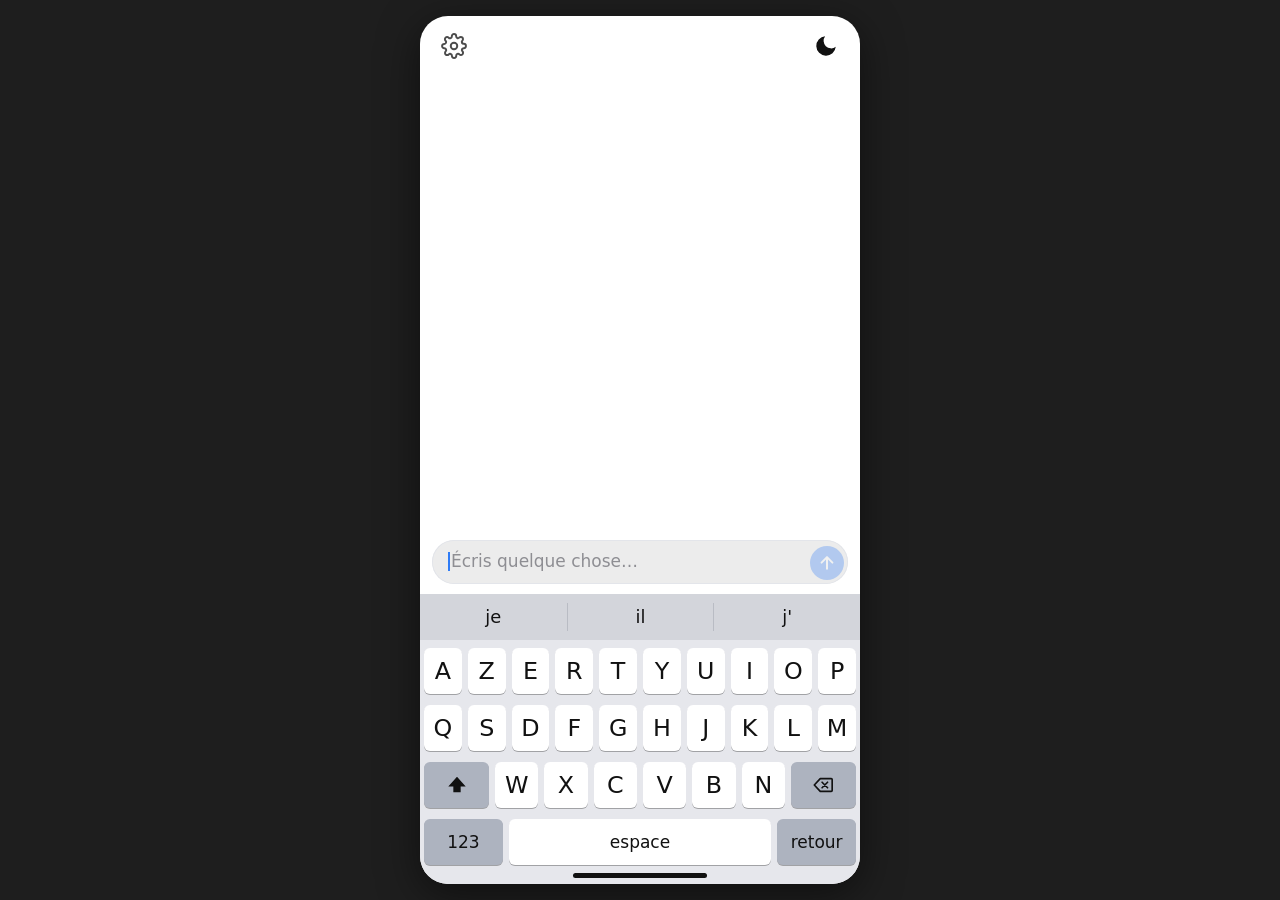
<file: index.html>
<!doctype html>
<html lang="fr">
<head>
  <meta charset="utf-8">
  <meta name="viewport" content="width=device-width, initial-scale=1, viewport-fit=cover, user-scalable=no">
  <title>Clavier prédictif n-gramme</title>
  <meta name="description" content="Prédiction du mot suivant en français avec un modèle n-gramme Kneser-Ney, 100 % hors-ligne dans le navigateur.">
  <meta name="theme-color" content="#ffffff">
  <link rel="manifest" href="manifest.webmanifest">
  <link rel="icon" href="icons/icon.svg" type="image/svg+xml">
  <link rel="apple-touch-icon" href="icons/apple-touch-icon.png">
  <meta name="apple-mobile-web-app-capable" content="yes">
  <meta name="mobile-web-app-capable" content="yes">
  <meta name="apple-mobile-web-app-title" content="n-gram">
  <link rel="stylesheet" href="css/style.css">
  <script>
    // apply the saved theme before the first paint (no flash)
    try {
      const pref = localStorage.getItem("ngram-theme") || "auto";
      const dark = pref === "dark" || (pref === "auto" && matchMedia("(prefers-color-scheme: dark)").matches);
      document.documentElement.dataset.theme = dark ? "dark" : "light";
    } catch { /* storage blocked: light theme */ }
  </script>
</head>
<body>
  <div class="phone" id="phone">
    <header class="top">
      <button type="button" id="btn-settings" class="icon" aria-label="Réglages">
        <svg viewBox="0 0 24 24" fill="none" stroke="currentColor" stroke-width="1.8" stroke-linecap="round" stroke-linejoin="round" aria-hidden="true"><circle cx="12" cy="12" r="3"/><path d="M19.4 15a1.65 1.65 0 0 0 .33 1.82l.06.06a2 2 0 0 1 0 2.83 2 2 0 0 1-2.83 0l-.06-.06a1.65 1.65 0 0 0-1.82-.33 1.65 1.65 0 0 0-1 1.51V21a2 2 0 0 1-2 2 2 2 0 0 1-2-2v-.09A1.65 1.65 0 0 0 9 19.4a1.65 1.65 0 0 0-1.82.33l-.06.06a2 2 0 0 1-2.83 0 2 2 0 0 1 0-2.83l.06-.06a1.65 1.65 0 0 0 .33-1.82 1.65 1.65 0 0 0-1.51-1H3a2 2 0 0 1-2-2 2 2 0 0 1 2-2h.09A1.65 1.65 0 0 0 4.6 9a1.65 1.65 0 0 0-.33-1.82l-.06-.06a2 2 0 0 1 0-2.83 2 2 0 0 1 2.83 0l.06.06a1.65 1.65 0 0 0 1.82.33H9a1.65 1.65 0 0 0 1-1.51V3a2 2 0 0 1 2-2 2 2 0 0 1 2 2v.09a1.65 1.65 0 0 0 1 1.51 1.65 1.65 0 0 0 1.82-.33l.06-.06a2 2 0 0 1 2.83 0 2 2 0 0 1 0 2.83l-.06.06a1.65 1.65 0 0 0-.33 1.82V9a1.65 1.65 0 0 0 1.51 1H21a2 2 0 0 1 2 2 2 2 0 0 1-2 2h-.09a1.65 1.65 0 0 0-1.51 1z"/></svg>
      </button>
      <button type="button" id="btn-theme" class="icon" aria-label="Basculer clair / sombre">
        <svg class="i-moon" viewBox="0 0 24 24" fill="currentColor" aria-hidden="true"><path d="M21 12.8A9 9 0 1 1 11.2 3a7 7 0 0 0 9.8 9.8z"/></svg>
        <svg class="i-sun" viewBox="0 0 24 24" fill="none" stroke="currentColor" stroke-width="1.8" stroke-linecap="round" aria-hidden="true"><circle cx="12" cy="12" r="4"/><path d="M12 2v2.5M12 19.5V22M2 12h2.5M19.5 12H22M4.9 4.9l1.8 1.8M17.3 17.3l1.8 1.8M4.9 19.1l1.8-1.8M17.3 6.7l1.8-1.8"/></svg>
      </button>
    </header>

    <main id="messages" class="messages" aria-live="polite" aria-label="Messages envoyés"></main>

    <div class="composer">
      <div class="compose-box">
        <div id="field" class="field" aria-label="Texte saisi"><span id="text" class="text"></span><i class="caret"></i><span id="placeholder" class="placeholder">Écris quelque chose…</span></div>
        <button type="button" id="btn-send" class="send" aria-label="Envoyer" disabled>
          <svg viewBox="0 0 24 24" fill="none" stroke="currentColor" stroke-width="2.4" stroke-linecap="round" stroke-linejoin="round" aria-hidden="true"><path d="M12 19V5M5.5 11.5 12 5l6.5 6.5"/></svg>
        </button>
      </div>
    </div>

    <section class="kbd" aria-label="Clavier">
      <div id="suggestions" class="sugs">
        <button type="button" class="sug" data-i="0"></button>
        <button type="button" class="sug" data-i="1"></button>
        <button type="button" class="sug" data-i="2"></button>
      </div>
      <div id="keys" class="keys"></div>
      <div class="home" aria-hidden="true"></div>
      <div id="accents" class="accents" hidden></div>
      <div id="pop" class="pop" hidden aria-hidden="true"></div>
    </section>

    <div id="sheet" class="sheet" hidden>
      <div class="backdrop" data-close></div>
      <div class="panel" role="dialog" aria-modal="true" aria-label="Réglages">
        <div class="panel-grip">
          <i class="grabber" aria-hidden="true"></i>
          <div class="panel-head">
            <h2>Réglages</h2>
            <button type="button" class="icon small" data-close aria-label="Fermer">✕</button>
          </div>
        </div>

        <h3>Apparence</h3>
        <div class="seg" id="seg-theme" role="group" aria-label="Thème">
          <i class="thumb" aria-hidden="true"></i>
          <button type="button" data-theme-pref="auto">Auto</button>
          <button type="button" data-theme-pref="light">Clair</button>
          <button type="button" data-theme-pref="dark">Sombre</button>
        </div>

        <h3>Son des touches</h3>
        <div class="seg" id="seg-sound" role="group" aria-label="Son des touches">
          <i class="thumb" aria-hidden="true"></i>
          <button type="button" data-sound="on">Activé</button>
          <button type="button" data-sound="off">Désactivé</button>
        </div>

        <div id="install" hidden>
          <h3>Application</h3>
          <button type="button" id="btn-install" class="wide primary">Installer l'application</button>
          <p class="note" id="install-note"></p>
        </div>

        <h3>Modèle</h3>
        <div class="seg" id="seg-model" role="group" aria-label="Modèle">
          <i class="thumb" aria-hidden="true"></i>
          <button type="button" data-model="light">Léger · 5 Mo</button>
          <button type="button" data-model="standard">Standard · 11 Mo</button>
        </div>
        <dl class="facts" id="facts"></dl>

        <h3>Cette session</h3>
        <div class="stats">
          <div><b id="s-presses">0</b><span>touches</span></div>
          <div><b id="s-chars">0</b><span>caractères</span></div>
          <div class="hl"><b id="s-saved">–</b><span>économie</span></div>
          <div><b id="s-taps">0</b><span>mots cliqués</span></div>
          <div><b id="s-ms">–</b><span>par prédiction</span></div>
        </div>
        <p class="note">Économie = 1 − touches pressées / caractères écrits (chaque touche, retour arrière compris, compte pour 1 ; un clic sur une suggestion compte pour 1 touche).</p>
        <button type="button" id="reset" class="wide">Effacer la conversation et les compteurs</button>
        <p class="credit">with love by <a href="https://github.com/cestfredy" target="_blank" rel="noopener noreferrer">@cestfredy</a></p>
      </div>
    </div>

    <div id="loading" class="loading" hidden>
      <p id="loading-text">Chargement du modèle…</p>
      <div class="bar"><i id="bar"></i></div>
      <p class="hint">Une seule fois : ensuite tout fonctionne sans connexion.</p>
    </div>
  </div>
  <script type="module" src="js/app.js"></script>
</body>
</html>
</file>
<file: css/style.css>
/* Layout and colours follow the design mockup (light and dark iOS-style keyboard). */
:root {
  color-scheme: light;
  --page: #ffffff; --text: #111111; --muted: #8e8e93; --field: #ececec;
  --kbd: #e6e7ec; --bar: #d3d5db; --divider: #b9bcc4;
  --key: #ffffff; --key-special: #adb3bf; --key-text: #111111; --key-down: #c9ccd4;
  --shift-on: #ffffff; --key-shadow: 0 1px 0 rgba(0, 0, 0, .3);
  --bubble: #2f7cf6; --bubble-text: #ffffff; --accent: #2f7cf6; --line: #e3e5ea; --ok: #15803d; --ok-soft: #e1f4e8;
  --panel: #ffffff; --panel-soft: #f3f4f7; --home: #111111;
}
:root[data-theme="dark"] {
  color-scheme: dark;
  --page: #4a4a4a; --text: #ffffff; --muted: #b3b3b8; --field: #6e6e6e;
  --kbd: #2b2b2b; --bar: #2b2b2b; --divider: #4a4a4a;
  --key: #6b6b6b; --key-special: #424242; --key-text: #ffffff; --key-down: #8a8a8a;
  --shift-on: #d6d6d6; --key-shadow: 0 1px 0 rgba(0, 0, 0, .55);
  --bubble: #3b82f6; --accent: #7fb0ff; --line: #5a5a5a; --ok: #6fdc97; --ok-soft: #26402f;
  --panel: #303030; --panel-soft: #3c3c3c; --home: #ffffff;
}

* { box-sizing: border-box; -webkit-tap-highlight-color: transparent; }
/* scrolling still works, but no scrollbar is drawn (desktop browsers would show one inside the phone) */
* { scrollbar-width: none; }
*::-webkit-scrollbar { display: none; }
html, body { margin: 0; height: 100%; background: var(--page); color: var(--text);
  font: 17px/1.35 -apple-system, BlinkMacSystemFont, "SF Pro Text", "Segoe UI", Roboto, system-ui, sans-serif; }
body { display: flex; justify-content: center; background: #1e1e1e; }
.phone { position: relative; width: 100%; max-width: 440px; height: 100dvh; background: var(--page);
  display: flex; flex-direction: column; overflow: hidden; }
@media (min-width: 600px) and (min-height: 760px) {
  .phone { height: min(100dvh - 32px, 920px); margin-top: 16px; border-radius: 28px; box-shadow: 0 10px 40px rgba(0,0,0,.5); }
}

/* top icons */
.top { display: flex; justify-content: space-between; padding: calc(10px + env(safe-area-inset-top)) 14px 0; }
.icon { appearance: none; border: 0; background: transparent; color: var(--text); width: 40px; height: 40px;
  border-radius: 50%; display: grid; place-items: center; cursor: pointer; padding: 0; }
.icon svg { width: 26px; height: 26px; }
.icon:active { background: color-mix(in srgb, var(--text) 12%, transparent); }
.icon.small { width: 32px; height: 32px; font-size: 1rem; }
:root:not([data-theme="dark"]) .i-sun, :root[data-theme="dark"] .i-moon { display: none; }
#btn-settings { opacity: .75; }

/* sent messages */
.messages { flex: 1 1 0; min-height: 0; overflow-y: auto; padding: 8px 16px; display: flex; flex-direction: column;
  justify-content: flex-end; gap: 6px; }
.msg { align-self: flex-end; max-width: 80%; background: var(--bubble); color: var(--bubble-text); padding: 8px 13px;
  border-radius: 18px 18px 4px 18px; white-space: pre-wrap; word-break: break-word; }

/* input field, just above the suggestion bar */
.composer { padding: 6px 12px 10px; }
.compose-box { display: flex; align-items: flex-end; gap: 8px; background: var(--field); border-radius: 22px; padding: 4px 4px 4px 16px;
  box-shadow: inset 0 0 0 1px var(--line); transition: box-shadow 150ms ease; }
.compose-box.filled { box-shadow: inset 0 0 0 1.5px var(--accent); }
.field { flex: 1 1 0; min-width: 0; min-height: 34px; max-height: 110px; overflow-y: auto; padding: 6px 0; display: block; white-space: pre-wrap;
  word-break: break-word; line-height: 1.4; scrollbar-width: none; }
.field::-webkit-scrollbar { display: none; }
.send { flex: none; width: 34px; height: 34px; border-radius: 50%; border: 0; padding: 0; display: grid; place-items: center; cursor: pointer;
  background: var(--accent); color: #fff; transition: transform 160ms ease-out, opacity 150ms ease; }
.send svg { width: 20px; height: 20px; }
.send:disabled { opacity: .3; cursor: default; }
.send:not(:disabled):active { transform: scale(.9); }
.caret { display: inline-block; width: 2px; height: 1.15em; background: var(--accent); vertical-align: text-bottom;
  margin-right: 1px; animation: blink 1s steps(1) infinite; }
@keyframes blink { 50% { opacity: 0; } }
.placeholder { color: var(--muted); }
.field.filled .placeholder { display: none; }

/* keyboard */
.kbd { position: relative; background: var(--kbd); padding-bottom: calc(6px + env(safe-area-inset-bottom)); user-select: none;
  -webkit-user-select: none; touch-action: none; }
.sugs { display: grid; grid-template-columns: repeat(3, 1fr); background: var(--bar); height: 46px; }
.sug { appearance: none; border: 0; background: transparent; color: var(--text); font: inherit; font-size: 1.05rem;
  padding: 0 8px; cursor: pointer; overflow: hidden; text-overflow: ellipsis; white-space: nowrap;
  border-left: 1px solid var(--divider); margin: 9px 0; }
.sug:first-child { border-left: 0; }
.sug:active { opacity: .55; }
.keys { padding: 8px 4px 0; display: flex; flex-direction: column; gap: 11px; }
.row { display: flex; gap: 6px; justify-content: center; }
.key { appearance: none; border: 0; border-radius: 6px; background: var(--key); color: var(--key-text); font: inherit;
  font-size: 1.4rem; height: 46px; flex: 1 1 0; min-width: 0; padding: 0; box-shadow: var(--key-shadow); cursor: pointer;
  display: grid; place-items: center; touch-action: none; }
.key.down { background: var(--key-down); }
.key.special { background: var(--key-special); font-size: 1rem; flex: 1.5 1 0; }
.key.special.down { filter: brightness(1.2); }
.key.space { flex: 5 1 0; font-size: 1rem; background: var(--key); }
.key.wide { flex: 1.5 1 0; }
.key.spacer { visibility: hidden; box-shadow: none; flex: 1.5 1 0; }
.key.on { background: var(--shift-on); color: #111; }
.key svg { width: 22px; height: 22px; }
.home { width: 134px; height: 5px; border-radius: 3px; background: var(--home); margin: 8px auto 0; }
/* the page draws its own home bar only on desktop, where it is shown as a phone; real phones have the real one */
@media (display-mode: standalone), (hover: none) { .home { display: none; } }
@media (max-height: 700px) { .key { height: 40px; } .keys { gap: 8px; } }

/* key preview bubble (iOS style): shown above the pressed key, no animation (keys are hit hundreds of times) */
.pop { position: absolute; z-index: 5; pointer-events: none; display: grid; place-items: center; height: 58px; background: var(--key);
  color: var(--key-text); font-size: 2rem; border-radius: 10px; box-shadow: 0 3px 12px rgba(0,0,0,.35); }
.pop[hidden] { display: none; }

/* long-press accents */
.accents { position: absolute; z-index: 4; display: flex; gap: 2px; padding: 6px; background: var(--key); color: var(--key-text);
  border-radius: 10px; box-shadow: 0 4px 16px rgba(0,0,0,.35); }
.accents[hidden] { display: none; }
.acc { min-width: 36px; height: 46px; display: grid; place-items: center; font-size: 1.5rem; border-radius: 7px; }
.acc.sel { background: var(--accent); color: #fff; }

/* settings sheet */
.sheet { position: absolute; inset: 0; z-index: 6; display: flex; flex-direction: column; justify-content: flex-end; }
.sheet[hidden] { display: none; }
.backdrop { position: absolute; inset: 0; background: rgba(0, 0, 0, .45); opacity: 0; transition: opacity 200ms ease; }
.panel { position: relative; background: var(--panel); border-radius: 18px 18px 0 0; padding: 14px 18px calc(18px + env(safe-area-inset-bottom));
  max-height: 88%; overflow-y: auto; box-shadow: 0 -6px 30px rgba(0,0,0,.35);
  /* closed state = exit timing: short and snappy (the system is responding) */
  transform: translateY(100%); transition: transform 240ms cubic-bezier(.23, 1, .32, 1); will-change: transform; }
/* open state = enter timing: iOS-like drawer curve */
.sheet.open .backdrop { opacity: 1; transition-duration: 350ms; }
.sheet.open .panel { transform: none; transition: transform 450ms cubic-bezier(.32, .72, 0, 1); }
@media (prefers-reduced-motion: reduce) {
  .panel { transform: none; opacity: 0; transition: opacity 150ms ease; }
  .sheet.open .panel { opacity: 1; transition: opacity 200ms ease; }
}
/* press feedback on controls (not on the keys: they are hit hundreds of times) */
.seg button, .wide, .icon { transition: transform 160ms ease-out, background-color 150ms ease, color 150ms ease; }
.seg button:active, .wide:active { transform: scale(.97); }
.icon:active { transform: scale(.92); }
/* drag handle: the sheet can be pulled down from here (the rest of the panel scrolls) */
.panel-grip { touch-action: none; user-select: none; -webkit-user-select: none; cursor: grab; }
.grabber { display: block; width: 36px; height: 5px; border-radius: 3px; background: var(--line); margin: -6px auto 8px; }
.panel-head { display: flex; justify-content: space-between; align-items: center; }
h2 { margin: 0; font-size: 1.2rem; }
h3 { margin: 18px 0 8px; font-size: .78rem; text-transform: uppercase; letter-spacing: .06em; color: var(--muted); font-weight: 600; }
.seg { position: relative; display: flex; background: var(--panel-soft); border-radius: 10px; padding: 3px; gap: 3px; }
.seg button { flex: 1; appearance: none; border: 0; background: transparent; color: var(--text); font: inherit; font-size: .9rem;
  padding: 8px 6px; border-radius: 8px; cursor: pointer; position: relative; z-index: 1; }
.seg button.on { color: #fff; font-weight: 600; }
/* the blue pill slides under the buttons (position set from JS) */
.thumb { position: absolute; top: 3px; bottom: 3px; left: 0; width: var(--w, 0); transform: translateX(var(--x, 0)); background: var(--accent);
  border-radius: 8px; transition: transform 300ms cubic-bezier(.32, .72, 0, 1), width 300ms cubic-bezier(.32, .72, 0, 1); }
.thumb.snap { transition: none; }
@media (prefers-reduced-motion: reduce) { .thumb { transition: none; } }
.facts { margin: 10px 0 0; display: flex; flex-direction: column; gap: 4px; font-size: .86rem; }
.facts > div { display: flex; justify-content: space-between; align-items: baseline; gap: 12px; }
.facts dt { color: var(--muted); flex: none; }
.facts dd { margin: 0; text-align: right; font-variant-numeric: tabular-nums; }
.facts dd.ok { color: var(--ok); font-weight: 600; }
.stats { display: grid; grid-template-columns: repeat(3, 1fr); gap: 8px; }
.stats div { background: var(--panel-soft); border-radius: 10px; padding: 8px 4px; text-align: center; display: flex; flex-direction: column; }
.stats b { font-size: 1.1rem; font-variant-numeric: tabular-nums; }
.stats span { font-size: .68rem; color: var(--muted); }
.stats .hl { background: var(--ok-soft); }
.stats .hl b { color: var(--ok); }
.note { color: var(--muted); font-size: .76rem; margin: 8px 0 0; }
.wide { width: 100%; margin-top: 16px; appearance: none; border: 1px solid var(--line); background: transparent; color: var(--accent);
  font: inherit; padding: 10px; border-radius: 10px; cursor: pointer; }

.wide.primary { margin-top: 0; background: var(--accent); border-color: var(--accent); color: #fff; font-weight: 600; }
.wide.primary[hidden] { display: none; }
.note b { color: var(--text); font-weight: 600; }
.share-i { width: 1.1em; height: 1.1em; vertical-align: -.2em; }

.credit { margin: 18px 0 0; text-align: center; font-size: .72rem; color: var(--muted); }
.credit a { color: inherit; text-decoration: underline; text-underline-offset: 2px; }
.credit a:active { color: var(--accent); }

/* loading */
.loading { position: absolute; inset: 0; z-index: 9; background: var(--page); display: flex; flex-direction: column; align-items: center;
  justify-content: center; gap: 12px; padding: 24px; text-align: center; }
.loading[hidden] { display: none; }
.bar { width: min(280px, 80%); height: 8px; background: var(--field); border-radius: 99px; overflow: hidden; }
.bar i { display: block; height: 100%; width: 0; background: var(--accent); transition: width .15s; }
.hint { color: var(--muted); font-size: .85rem; margin: 0; }
</file>
